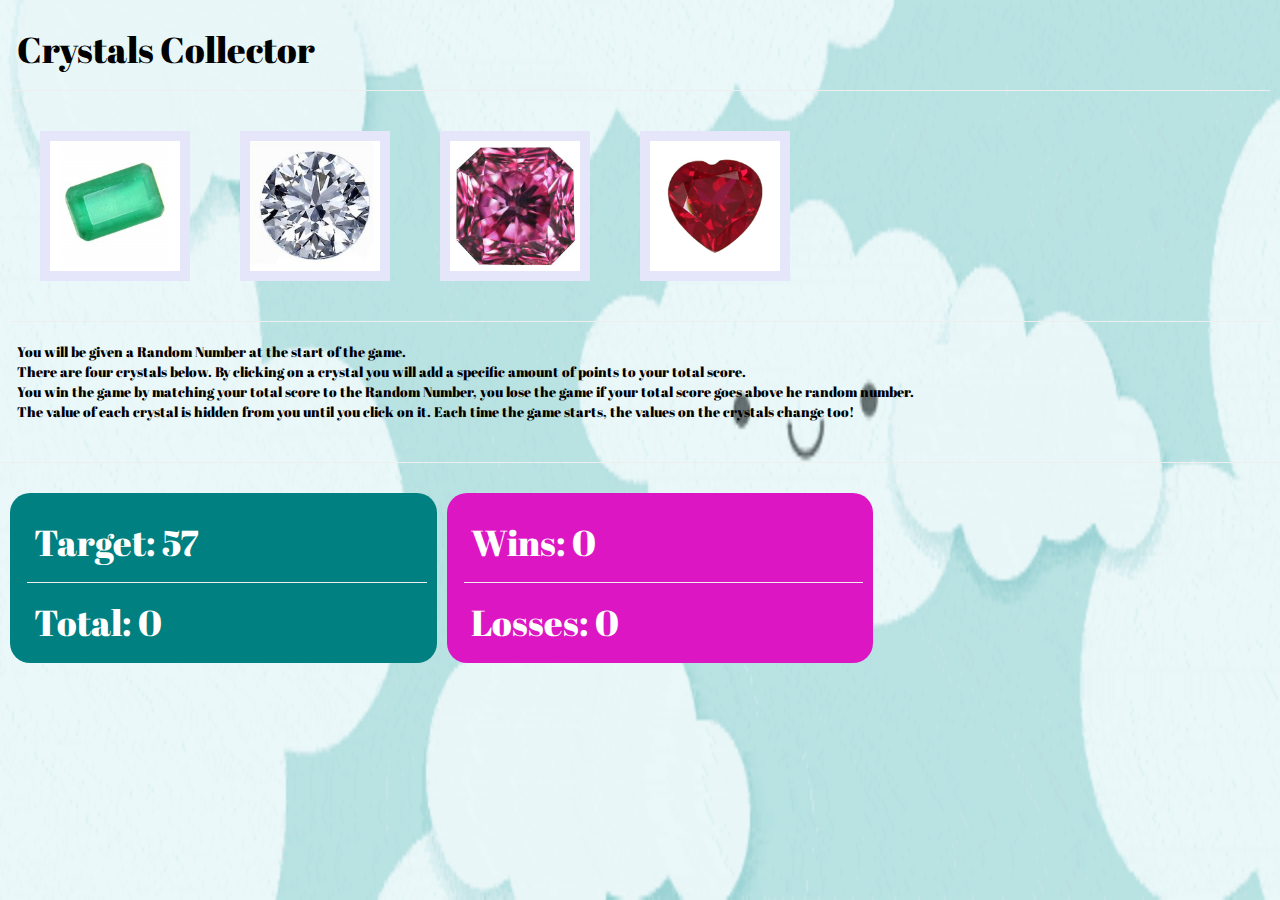
<file: index.html>
<!DOCTYPE html>
<html lang="en">

<head>
    <meta charset="UTF-8">
    <meta name="viewport" content="width=device-width, initial-scale=1.0">
    <meta http-equiv="X-UA-Compatible" content="ie=edge">
    <!-- <script src="https://ajax.googleapis.com/ajax/libs/jquery/3.3.1/jquery.min.js"></script> -->
    <!-- Latest compiled and minified CSS -->
    <link rel="stylesheet" href="https://maxcdn.bootstrapcdn.com/bootstrap/3.3.7/css/bootstrap.min.css" integrity="sha384-BVYiiSIFeK1dGmJRAkycuHAHRg32OmUcww7on3RYdg4Va+PmSTsz/K68vbdEjh4u"
        crossorigin="anonymous">
    <link href="https://fonts.googleapis.com/css?family=Abril+Fatface|Lobster|Shadows+Into+Light" rel="stylesheet">
    <link rel="stylesheet" href="assets/css/style.css">



    <title>Document</title>
</head>

<body>
    <div class="header">
        <h1>Crystals Collector</h1>

        <hr>
        <div class="row">
            <div class="col-md-8">
                <div class="col-md-12">
                    <div class="col-sm-3">
                        <img src="assets/images/sapphire.jpg" alt="amethyst" id="gem1">
                    </div>
                    <div class="col-sm-3">
                        <img src="assets/images/diamond.jpg" alt="diamond" id="gem2">
                    </div>
                    <div class="col-sm-3">
                        <img src="assets/images/emerald.jpg" alt="emerald" id="gem3">
                    </div>
                    <div class="col-sm-3">
                        <img src="assets/images/ruby.jpg" alt="emerald" id="gem4">
                    </div>
                </div>
            </div>
        </div>
        <hr>
        <p>
            You will be given a Random Number at the start of the game.
            <br> There are four crystals below. By clicking on a crystal you will add a specific amount of points to your total
            score.
            <br> You win the game by matching your total score to the Random Number, you lose the game if your total score goes
            above he random number.
            <br> The value of each crystal is hidden from you until you click on it. Each time the game starts, the values on
            the crystals change too!
        </p>
    </div>

    <hr>
    <div class="row">
        <div class="col-md-12">
            <div class="col-sm-4" id="numberToGuess">
                <!-- The player will be shown a random number at the start of the game. -->
                <h1>
                    <p>Target:
                        <span id="number-to-guess"></span>
                    </p>
                    <hr>
                    <p>Total:
                        <span id="counter"></span>
                    </p>
                </h1>
            </div>
            <div class="col-sm-4" id="WinsLossesCounter">
                <!-- The player will be shown a random number at the start of the game. -->
                <h1>
                    <!-- //displays wins -->
                    <p>Wins:
                        <span id="winCount"></span>
                    </p>
                    <hr>
                    <!-- //displays losses -->
                    <p>Losses:
                        <span id="lossCount"></span>
                    </p>
                </h1>
            </div>

        </div>
    </div>





    <!-- When the player clicks on a crystal, it will add a specific amount of points to the player's total score. -->
    <script type="text/javascript" src="https://cdnjs.cloudflare.com/ajax/libs/jquery/3.2.1/jquery.min.js"></script>
    <script type="text/javascript"></script>
    <script src="assets/javascript/game.js"></script>
</body>

</html>
</file>
<file: assets/css/style.css>
img {
    width: 150px;
    height: 150px;
    border: solid 10px lavender; 
    margin-top: 20px;
    margin-bottom: 20px;
    display: block;
    /* float: left; */
  }

  
p,
h1{
    background-color: ruby;
    margin-left: 7px;
    /* font-family: 'Shadows Into Light', cursive; */
    font-family: 'Abril Fatface', cursive;
    /* font-family: 'Lobster', cursive; */
 }

#instructions{
  background-color: antiquewhite;
  padding: 20px 20px;
  margin-top: 5px;
  border-radius: 20px;
}

.header{
  margin: 0px;
  /* background-color: blueviolet; */
  color: black;
  padding: 10px 10px;
  border-radius: 20px;

}
body{
  background-image: url("../images/Cloud-Animation-Background.gif");
  background-repeat: no-repeat;
  background-size: 1600px 2000px;
}

#numberToGuess{
  background-color: teal;
  padding: 10px;
  margin-top: 10px;
  border-radius: 20px;
  color: white;
  margin-left: 10px;
  
}
#WinsLossesCounter{
  background-color: rgb(221, 22, 195);
  padding: 10px;  
  margin-top: 10px;
  color: white;
  border-radius: 20px;  
  margin-left: 10px;
  
}

#container{
  margin: auto;
}

#gemContainer{
  background-color: blueviolet;
  border-radius: 20px;
  color: white;  
  margin-left: 20px;  
  
}
</file>
